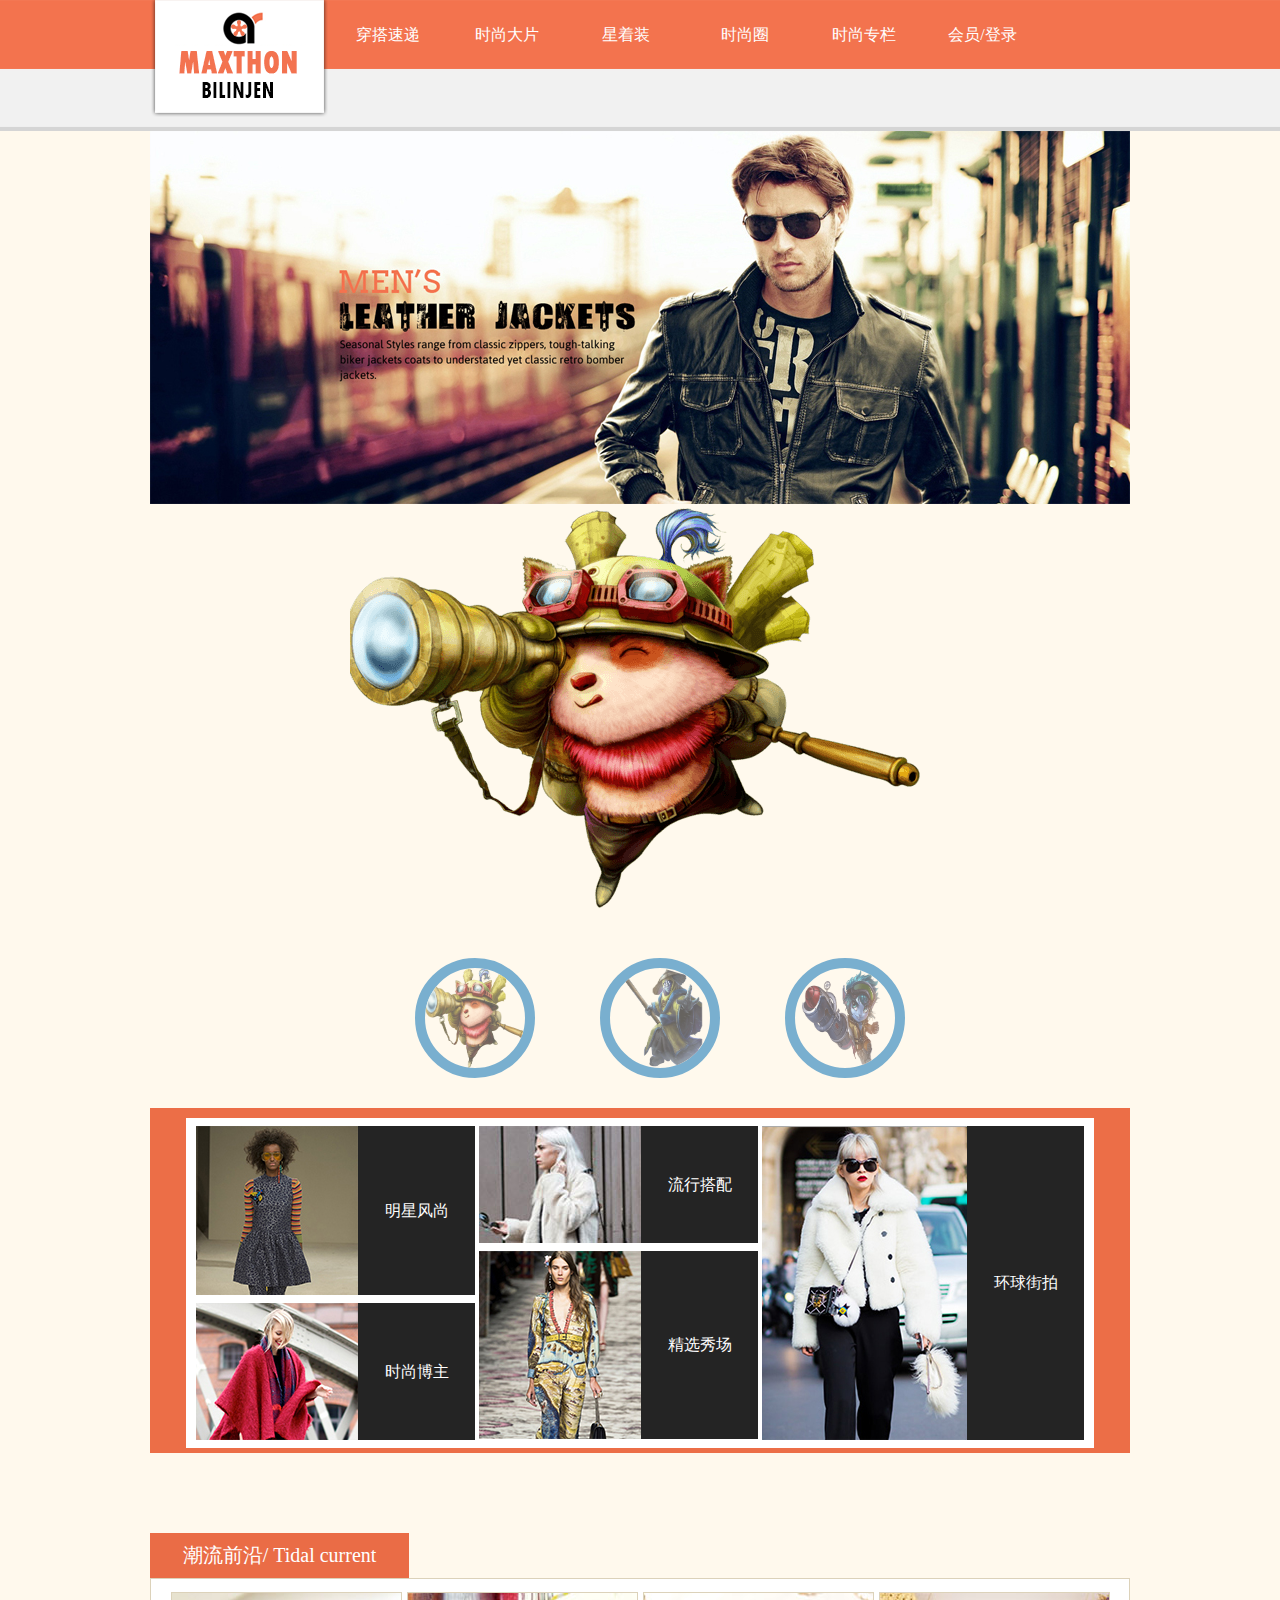
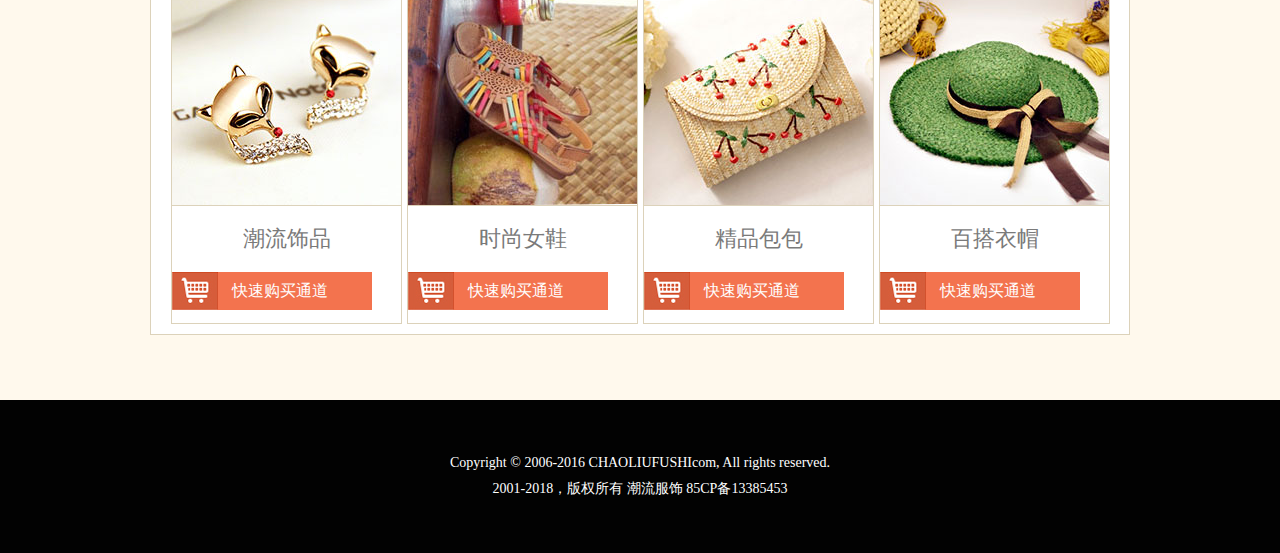
<file: test/01.html>
<!DOCTYPE html>
<html>
	<head>
		<meta charset="utf-8">
		<title>穿搭速递</title>
		<link rel="stylesheet" type="text/css" href="style.css" />
		<link rel="stylesheet" type="text/css" href="coolShow.css" />
		<script src="jquery-1.7.2.min.js"></script>
		<script src="coolShow.js"></script>
	</head>
	<body>
		<div id="header">
			<ul class="nav">
				<li class="logo"><img src="images/logo.png" /></li>
				<li><a href="#">穿搭速递</a></li>
				<li><a href="#">时尚大片</a></li>
				<li><a href="#">星着装</a></li>
				<li><a href="#">时尚圈</a></li>
				<li><a href="#">时尚专栏</a></li>
				<li><a href="#">会员/登录</a></li>
			</ul>
		</div>

		<div id="content">
			<div class="banner"><img src="./images/banner.jpg" /></div>

			<div class="main">
				<div id="coolShow">
					<div class="box"></div>
				</div>
				<div id="handBar"></div>
			</div>

			<div class="style_bg">
				<div class="style">
					<dl>
						<dt class="left1"></dt>
						<dd class="left2"><a href="#">明星风尚</a></dd>
						<dt class="left3"></dt>
						<dd class="left4"><a href="#">时尚博主</a></dd>
					</dl>

					<dl>
						<dt class="center1"></dt>
						<dd class="center2"><a href="#">流行搭配</a></dd>
						<dt class="center3"></dt>
						<dd class="center4"><a href="#">精选秀场</a></dd>
					</dl>

					<dl class="third">
						<dt class="right1"></dt>
						<dd class="right2"><a href="#">环球街拍</a></dd>
					</dl>
				</div>
			</div>

			<h2>潮流前沿/ Tidal current</h2>
			<div class="current">
				<dl>
					<dt class="match_1"></dt>
					<dd class="current01">潮流饰品</dd>
					<dd class="current02"><a class="three" href="#">快速购买通道</a></dd>
				</dl>

				<dl>
					<dt class="match_2"></dt>
					<dd class="current01">时尚女鞋</dd>
					<dd class="current02"><a class="three" href="#">快速购买通道</a></dd>
				</dl>

				<dl>
					<dt class="match_3"></dt>
					<dd class="current01">精品包包</dd>
					<dd class="current02"><a class="three" href="#">快速购买通道</a></dd>
				</dl>

				<dl>
					<dt class="match_4"></dt>
					<dd class="current01">百搭衣帽</dd>
					<dd class="current02"><a class="three" href="#">快速购买通道</a></dd>
				</dl>
			</div>
		</div>

		<div id="footer">
			<p>Copyright © 2006-2016 CHAOLIUFUSHIcom, All rights reserved.</p>
			<p>2001-2018，版权所有 潮流服饰 85CP备13385453</p>
		</div>

		<script type="text/javascript">
			/*
		定义需要展示的图片以及图片的展示时间
		*/
			$(document).ready(function() {
				$('#coolShow').coolShow({
					imgSrc: ['images/1.png', 'images/2.png', 'images/3.png'],
					speed: 20
				});
			});
			
		</script>
	</body>
</html>
</file>
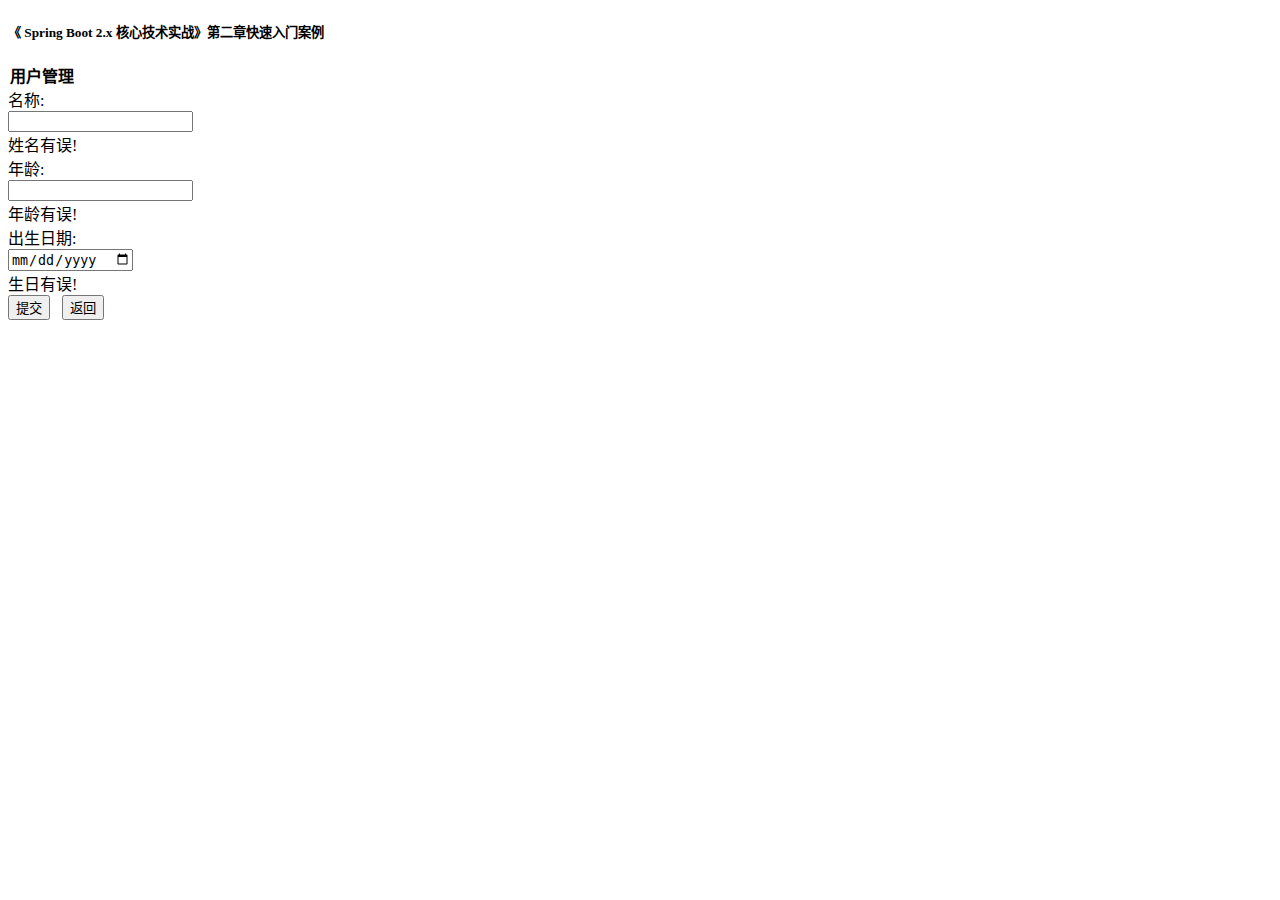
<file: springboot-learning-example-master/chapter-4-spring-boot-validating-form-input/src/main/resources/templates/userForm.html>
<!DOCTYPE html>
<html lang="zh-CN">
    <head>
        <script type="text/javascript" th:src="@{https://cdn.bootcss.com/jquery/3.2.1/jquery.min.js}"></script>
        <link th:href="@{https://cdn.bootcss.com/bootstrap/3.3.7/css/bootstrap.min.css}" rel="stylesheet"/>
        <link th:href="@{/css/default.css}" rel="stylesheet"/>
        <link rel="icon" th:href="@{/images/favicon.ico}" type="image/x-icon"/>
        <meta charset="UTF-8"/>
        <title>用户管理</title>
    </head>

    <body>
        <div class="contentDiv">

            <h5> 《 Spring Boot 2.x 核心技术实战》第二章快速入门案例</h5>

            <legend>
                <strong>用户管理</strong>
            </legend>

            <form th:action="@{/users/{action}(action=${action})}" method="post" class="form-horizontal">

                <input type="hidden" name="id" th:value="${user.id}"/>

                <div class="form-group">
                    <label for="user_name" class="col-sm-2 control-label">名称:</label>
                    <div class="col-xs-4">
                        <input type="text" class="form-control" id="user_name" name="name" th:value="${user.name}" th:field="*{user.name}" />
                    </div>
                    <label class="col-sm-2 control-label text-danger" th:if="${#fields.hasErrors('user.name')}" th:errors="*{user.name}">姓名有误!</label>
                </div>

                <div class="form-group">
                    <label for="user_age" class="col-sm-2 control-label">年龄:</label>
                    <div class="col-xs-4">
                        <input type="text" class="form-control" id="user_age" name="age" th:value="${user.age}" th:field="*{user.age}" />
                    </div>
                    <label class="col-sm-2 control-label text-danger" th:if="${#fields.hasErrors('user.age')}" th:errors="*{user.age}">年龄有误!</label>
                </div>

                <div class="form-group">
                    <label for="user_birthday" class="col-sm-2 control-label">出生日期:</label>
                    <div class="col-xs-4">
                        <input type="date" class="form-control" id="user_birthday" name="birthday" th:value="${user.birthday}" th:field="*{user.birthday}"/>
                    </div>
                    <label class="col-sm-2 control-label text-danger" th:if="${#fields.hasErrors('user.birthday')}" th:errors="*{user.birthday}">生日有误!</label>
                </div>

                <div class="form-group">
                    <div class="col-sm-offset-2 col-sm-10">
                        <input class="btn btn-primary" type="submit" value="提交"/>&nbsp;&nbsp;
                        <input class="btn" type="button" value="返回" onclick="history.back()"/>
                    </div>
                </div>
            </form>
        </div>
    </body>
</html>
</file>
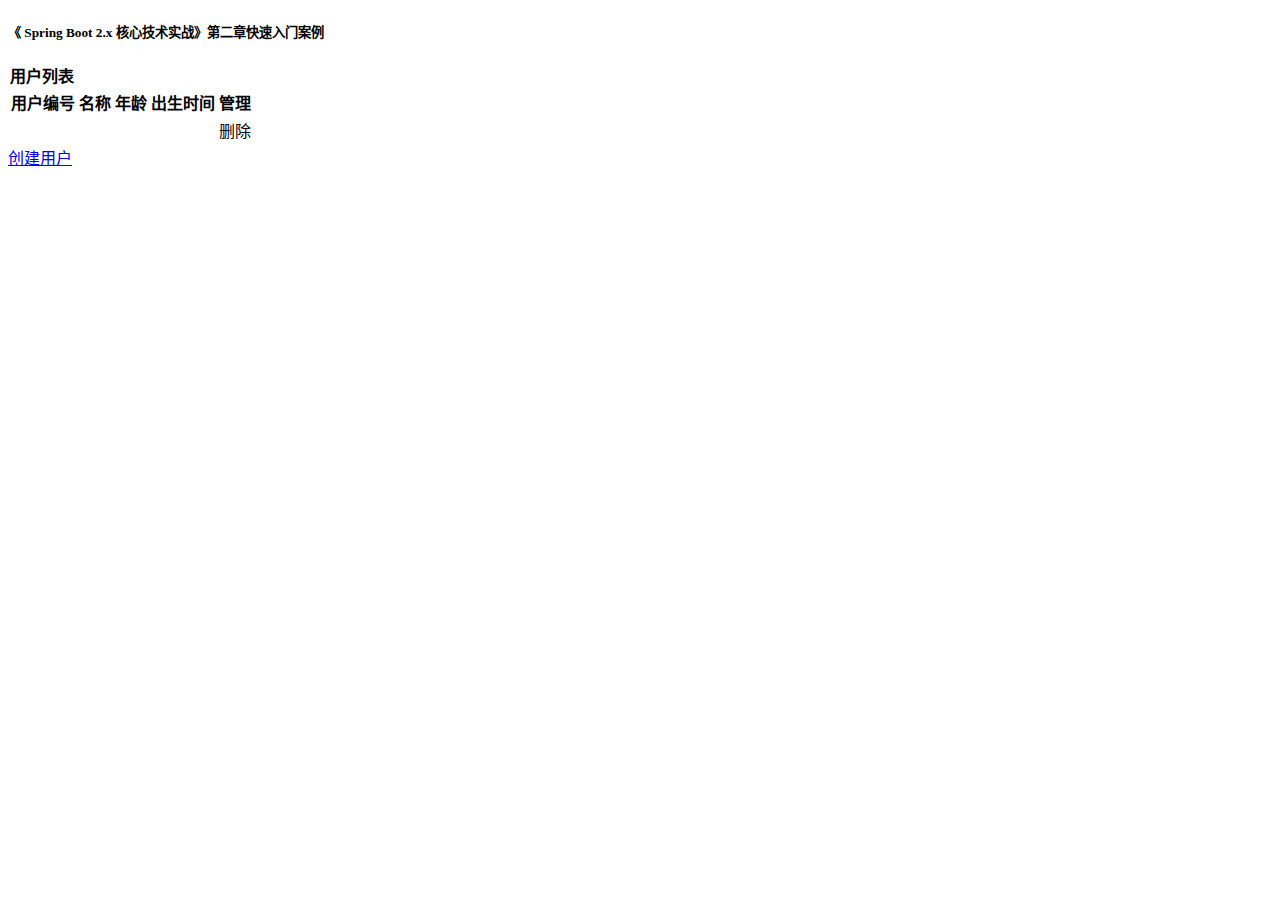
<file: springboot-learning-example-master/chapter-4-spring-boot-validating-form-input/src/main/resources/templates/userList.html>
<!DOCTYPE html>
<html lang="zh-CN">
    <head>
        <script type="text/javascript" th:src="@{https://cdn.bootcss.com/jquery/3.2.1/jquery.min.js}"></script>
        <link th:href="@{https://cdn.bootcss.com/bootstrap/3.3.7/css/bootstrap.min.css}" rel="stylesheet"/>
        <link th:href="@{/css/default.css}" rel="stylesheet"/>
        <link rel="icon" th:href="@{/images/favicon.ico}" type="image/x-icon"/>
        <meta charset="UTF-8"/>
        <title>用户列表</title>
    </head>

    <body>

        <div class="contentDiv">

            <h5> 《 Spring Boot 2.x 核心技术实战》第二章快速入门案例</h5>

            <table class="table table-hover table-condensed">
                <legend>
                    <strong>用户列表</strong>
                </legend>
                <thead>
                    <tr>
                        <th>用户编号</th>
                        <th>名称</th>
                        <th>年龄</th>
                        <th>出生时间</th>
                        <th>管理</th>
                    </tr>
                </thead>
                <tbody>
                    <tr th:each="user : ${userList}">
                        <th scope="row" th:text="${user.id}"></th>
                        <td><a th:href="@{/users/update/{userId}(userId=${user.id})}" th:text="${user.name}"></a></td>
                        <td th:text="${user.age}"></td>
                        <td th:text="${user.birthday}"></td>
                        <td><a class="btn btn-danger" th:href="@{/users/delete/{userId}(userId=${user.id})}">删除</a></td>
                    </tr>
                </tbody>
            </table>

            <div><a class="btn btn-primary" href="/users/create" role="button">创建用户</a></div>
        </div>

    </body>
</html>
</file>
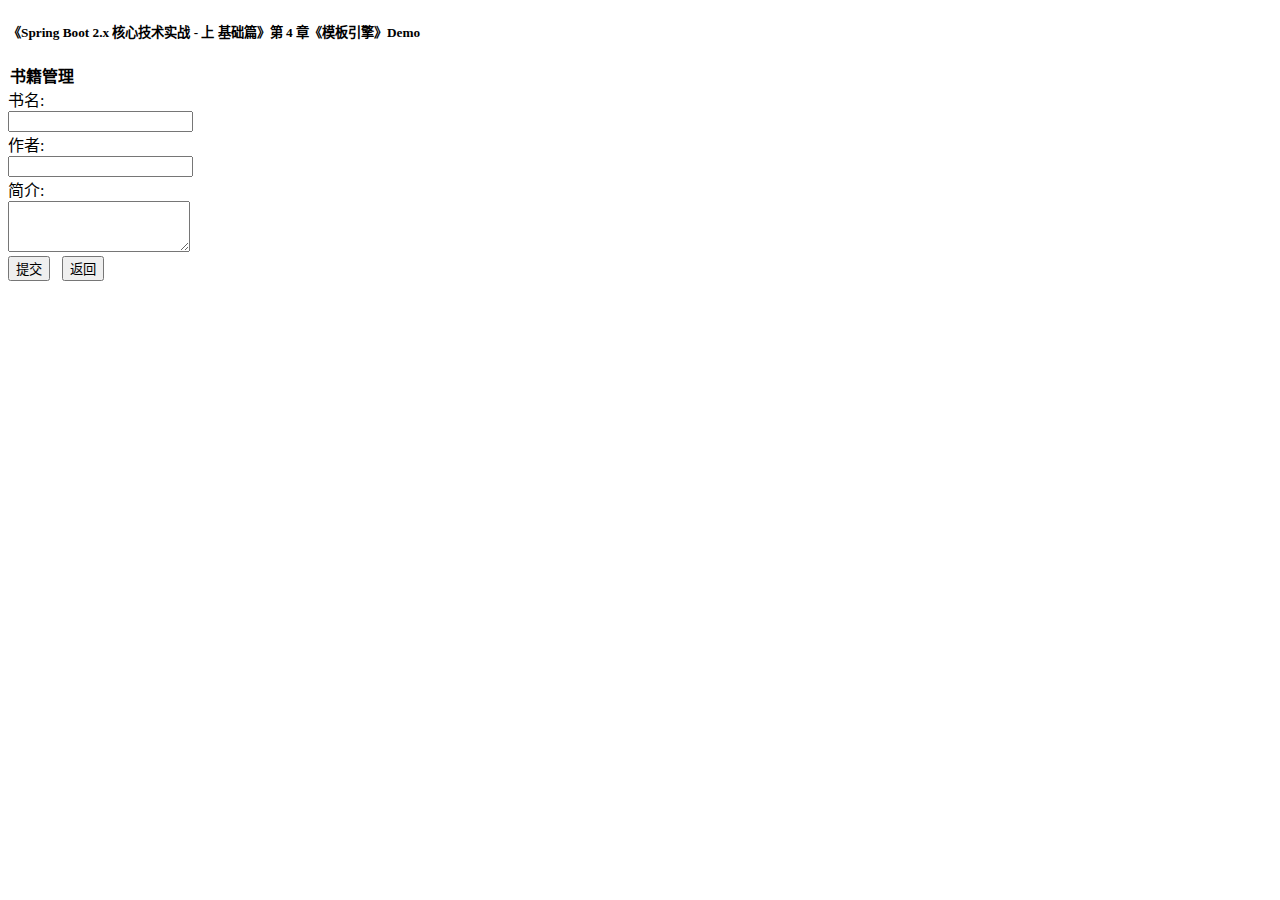
<file: springboot-learning-example-master/chapter-4-spring-boot-web-thymeleaf/src/main/resources/templates/bookForm.html>
<!DOCTYPE html>
<html lang="zh-CN">
<head>
    <script type="text/javascript" th:src="@{https://cdn.bootcss.com/jquery/3.2.1/jquery.min.js}"></script>
    <link th:href="@{https://cdn.bootcss.com/bootstrap/3.3.7/css/bootstrap.min.css}" rel="stylesheet"/>
    <link th:href="@{/css/default.css}" rel="stylesheet"/>
    <link rel="icon" th:href="@{/images/favicon.ico}" type="image/x-icon"/>
    <meta charset="UTF-8"/>
    <title>书籍管理</title>
</head>

<body>
<div class="contentDiv">

    <h5>《Spring Boot 2.x 核心技术实战 - 上 基础篇》第 4 章《模板引擎》Demo </h5>

    <legend>
        <strong>书籍管理</strong>
    </legend>

    <form th:action="@{/book/{action}(action=${action})}" method="post" class="form-horizontal">

        <input type="hidden" name="id" th:value="${book.id}"/>

        <div class="form-group">
            <label for="book_name" class="col-sm-2 control-label">书名:</label>
            <div class="col-xs-4">
                <input type="text" class="form-control" id="book_name" name="name" th:value="${book.name}"
                       th:field="*{book.name}"/>
            </div>
        </div>

        <div class="form-group">
            <label for="book_writer" class="col-sm-2 control-label">作者:</label>
            <div class="col-xs-4">
                <input type="text" class="form-control" id="book_writer" name="writer" th:value="${book.writer}"
                       th:field="*{book.writer}"/>
            </div>
        </div>

        <div class="form-group">
            <label for="book_introduction" class="col-sm-2 control-label">简介:</label>
            <div class="col-xs-4">
                <textarea class="form-control" id="book_introduction" rows="3" name="introduction"
                          th:value="${book.introduction}" th:field="*{book.introduction}"></textarea>
            </div>
        </div>

        <div class="form-group">
            <div class="col-sm-offset-2 col-sm-10">
                <input class="btn btn-primary" type="submit" value="提交"/>&nbsp;&nbsp;
                <input class="btn" type="button" value="返回" onclick="history.back()"/>
            </div>
        </div>
    </form>
</div>
</body>
</html>
</file>
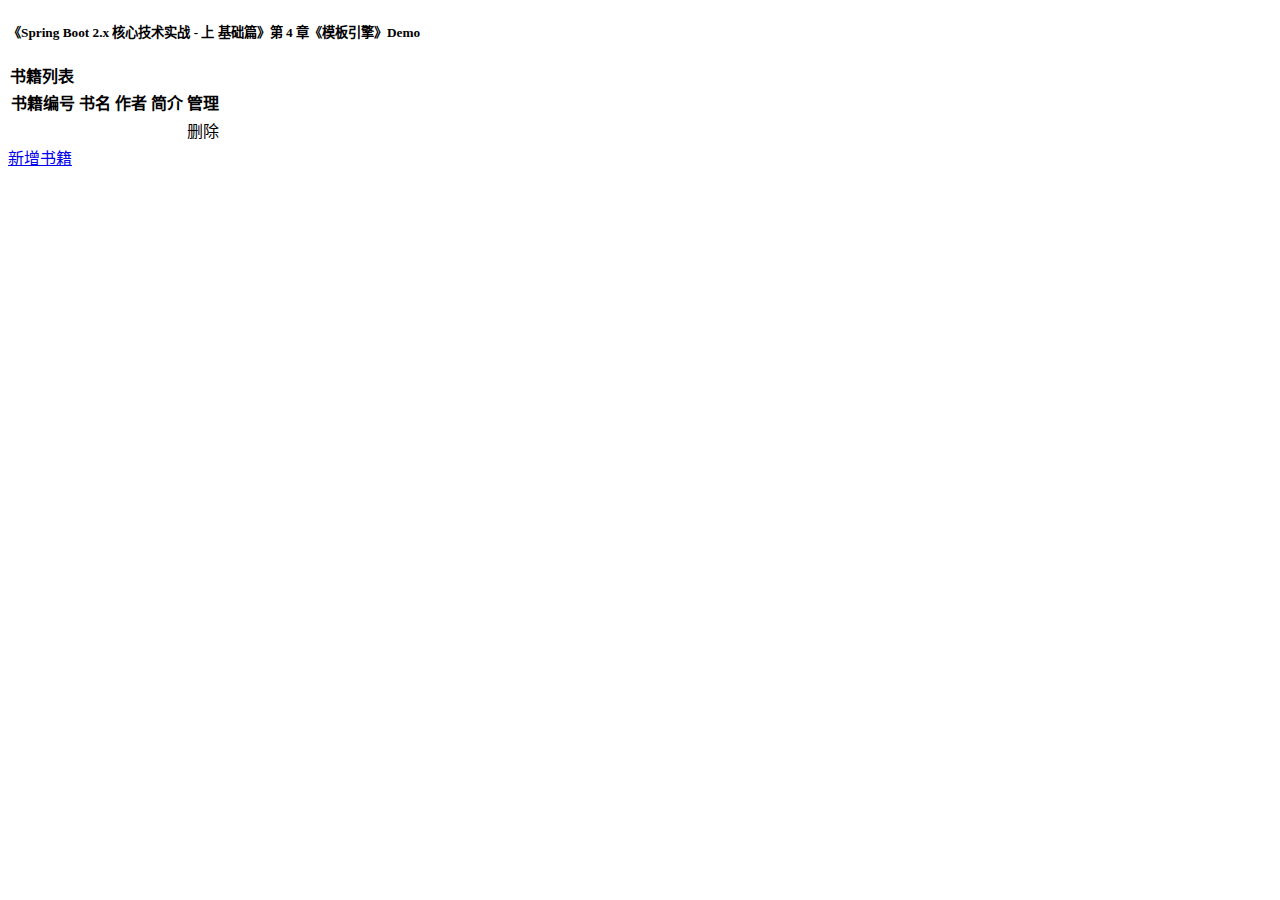
<file: springboot-learning-example-master/chapter-4-spring-boot-web-thymeleaf/src/main/resources/templates/bookList.html>
<!DOCTYPE html>
<html lang="zh-CN">
<head>
    <script type="text/javascript" th:src="@{https://cdn.bootcss.com/jquery/3.2.1/jquery.min.js}"></script>
    <link th:href="@{https://cdn.bootcss.com/bootstrap/3.3.7/css/bootstrap.min.css}" rel="stylesheet"/>
    <link th:href="@{/css/default.css}" rel="stylesheet"/>
    <link rel="icon" th:href="@{/images/favicon.ico}" type="image/x-icon"/>
    <meta charset="UTF-8"/>
    <title>书籍列表</title>
</head>

<body>

<div class="contentDiv">

    <h5> 《Spring Boot 2.x 核心技术实战 - 上 基础篇》第 4 章《模板引擎》Demo </h5>

    <table class="table table-hover table-condensed">
        <legend>
            <strong>书籍列表</strong>
        </legend>
        <thead>
        <tr>
            <th>书籍编号</th>
            <th>书名</th>
            <th>作者</th>
            <th>简介</th>
            <th>管理</th>
        </tr>
        </thead>
        <tbody>
        <tr th:each="book : ${bookList}">
            <th scope="row" th:text="${book.id}"></th>
            <td><a th:href="@{/book/update/{bookId}(bookId=${book.id})}" th:text="${book.name}"></a></td>
            <td th:text="${book.writer}"></td>
            <td th:text="${book.introduction}"></td>
            <td><a class="btn btn-danger" th:href="@{/book/delete/{bookId}(bookId=${book.id})}">删除</a></td>
        </tr>
        </tbody>
    </table>

    <div><a class="btn btn-primary" href="/book/create" role="button">新增书籍</a></div>
</div>

</body>
</html>
</file>
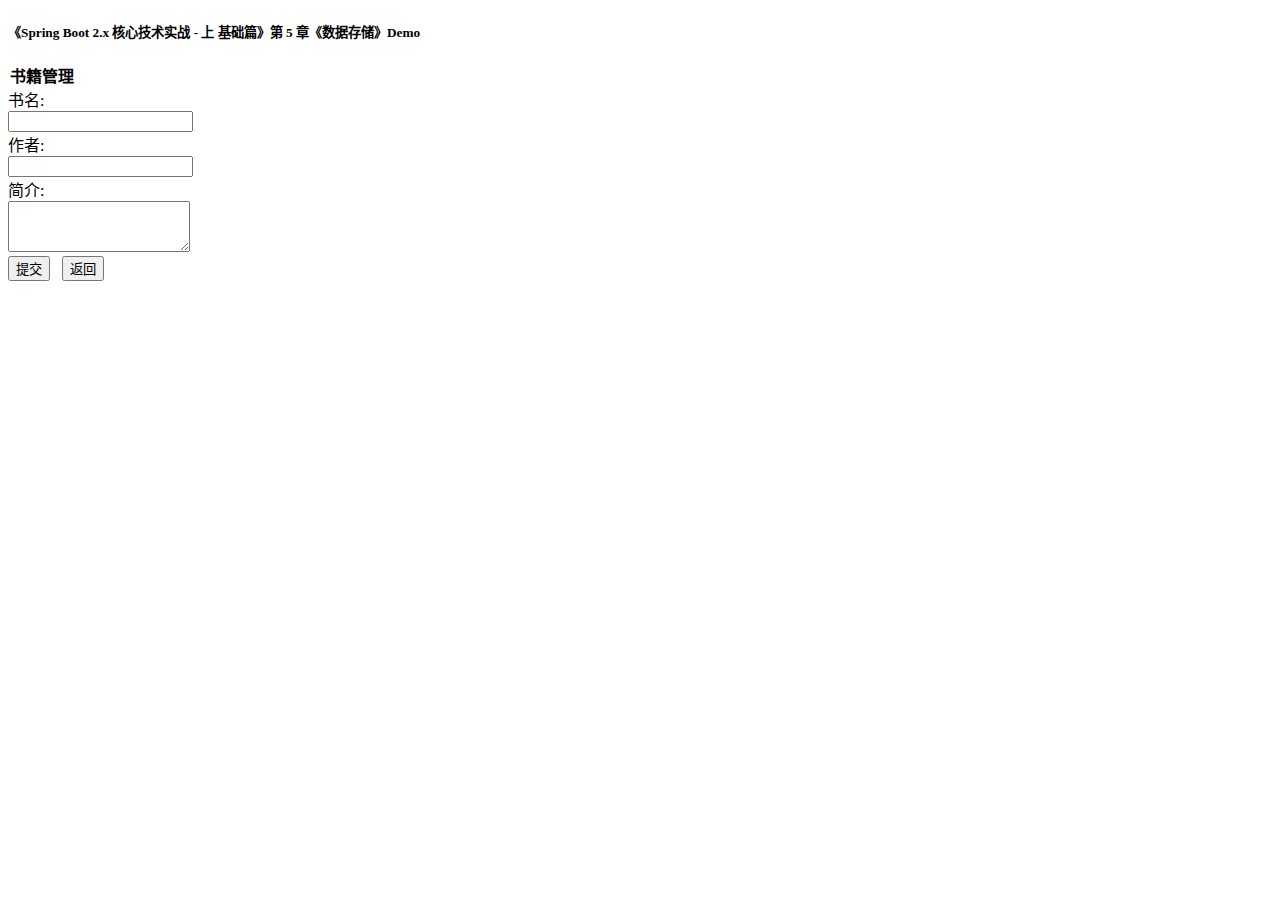
<file: springboot-learning-example-master/chapter-5-spring-boot-data-jpa/src/main/resources/templates/bookForm.html>
<!DOCTYPE html>
<html lang="zh-CN">
<head>
    <script type="text/javascript" th:src="@{https://cdn.bootcss.com/jquery/3.2.1/jquery.min.js}"></script>
    <link th:href="@{https://cdn.bootcss.com/bootstrap/3.3.7/css/bootstrap.min.css}" rel="stylesheet"/>
    <link th:href="@{/css/default.css}" rel="stylesheet"/>
    <link rel="icon" th:href="@{/images/favicon.ico}" type="image/x-icon"/>
    <meta charset="UTF-8"/>
    <title>书籍管理</title>
</head>

<body>
<div class="contentDiv">

    <h5>《Spring Boot 2.x 核心技术实战 - 上 基础篇》第 5 章《数据存储》Demo </h5>

    <legend>
        <strong>书籍管理</strong>
    </legend>

    <form th:action="@{/book/{action}(action=${action})}" method="post" class="form-horizontal">

        <input type="hidden" name="id" th:value="${book.id}"/>

        <div class="form-group">
            <label for="book_name" class="col-sm-2 control-label">书名:</label>
            <div class="col-xs-4">
                <input type="text" class="form-control" id="book_name" name="name" th:value="${book.name}"
                       th:field="*{book.name}"/>
            </div>
        </div>

        <div class="form-group">
            <label for="book_writer" class="col-sm-2 control-label">作者:</label>
            <div class="col-xs-4">
                <input type="text" class="form-control" id="book_writer" name="writer" th:value="${book.writer}"
                       th:field="*{book.writer}"/>
            </div>
        </div>

        <div class="form-group">
            <label for="book_introduction" class="col-sm-2 control-label">简介:</label>
            <div class="col-xs-4">
                <textarea class="form-control" id="book_introduction" rows="3" name="introduction"
                          th:value="${book.introduction}" th:field="*{book.introduction}"></textarea>
            </div>
        </div>

        <div class="form-group">
            <div class="col-sm-offset-2 col-sm-10">
                <input class="btn btn-primary" type="submit" value="提交"/>&nbsp;&nbsp;
                <input class="btn" type="button" value="返回" onclick="history.back()"/>
            </div>
        </div>
    </form>
</div>
</body>
</html>
</file>
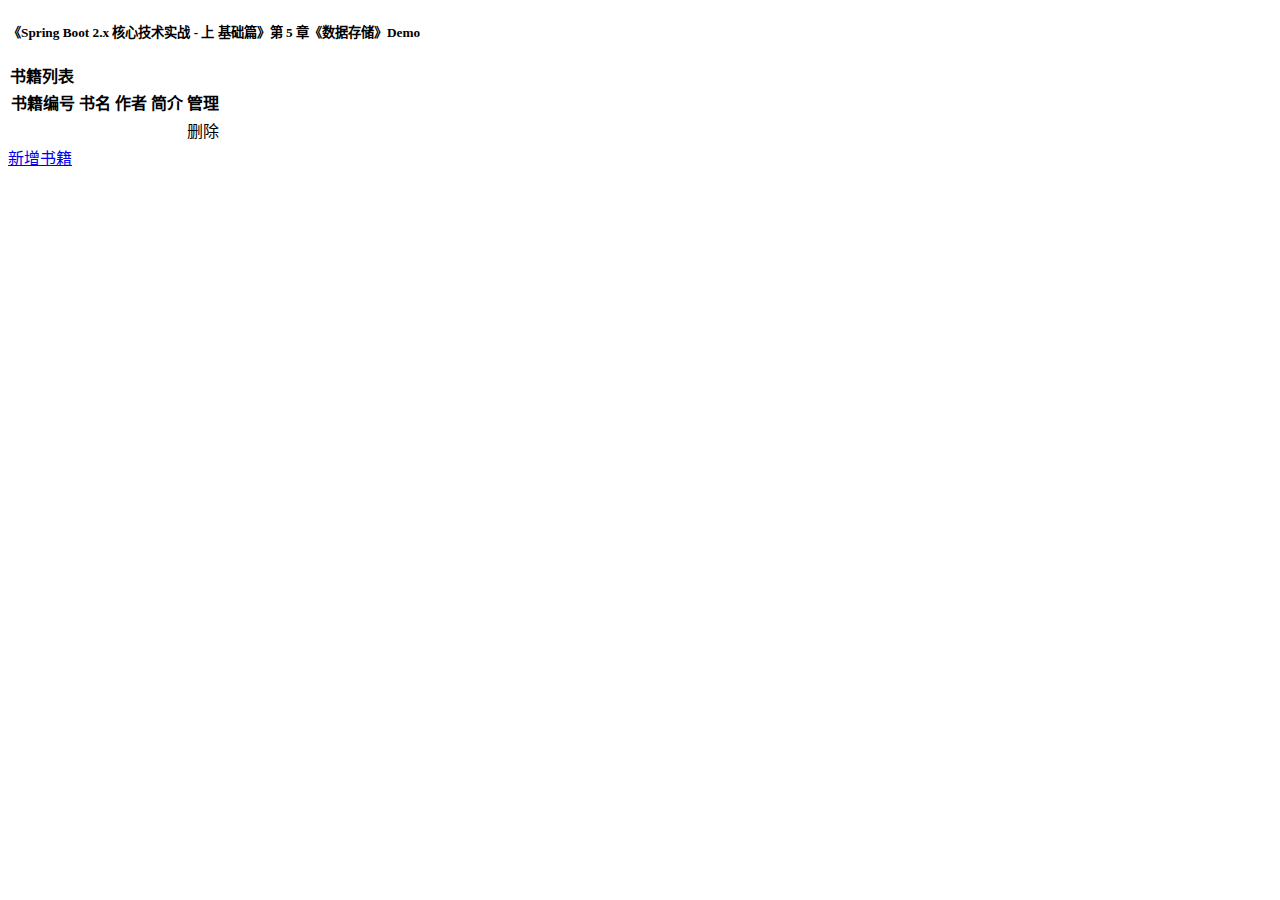
<file: springboot-learning-example-master/chapter-5-spring-boot-data-jpa/src/main/resources/templates/bookList.html>
<!DOCTYPE html>
<html lang="zh-CN">
<head>
    <script type="text/javascript" th:src="@{https://cdn.bootcss.com/jquery/3.2.1/jquery.min.js}"></script>
    <link th:href="@{https://cdn.bootcss.com/bootstrap/3.3.7/css/bootstrap.min.css}" rel="stylesheet"/>
    <link th:href="@{/css/default.css}" rel="stylesheet"/>
    <link rel="icon" th:href="@{/images/favicon.ico}" type="image/x-icon"/>
    <meta charset="UTF-8"/>
    <title>书籍列表</title>
</head>

<body>

<div class="contentDiv">

    <h5>《Spring Boot 2.x 核心技术实战 - 上 基础篇》第 5 章《数据存储》Demo </h5>

    <table class="table table-hover table-condensed">
        <legend>
            <strong>书籍列表</strong>
        </legend>
        <thead>
        <tr>
            <th>书籍编号</th>
            <th>书名</th>
            <th>作者</th>
            <th>简介</th>
            <th>管理</th>
        </tr>
        </thead>
        <tbody>
        <tr th:each="book : ${bookList}">
            <th scope="row" th:text="${book.id}"></th>
            <td><a th:href="@{/book/update/{bookId}(bookId=${book.id})}" th:text="${book.name}"></a></td>
            <td th:text="${book.writer}"></td>
            <td th:text="${book.introduction}"></td>
            <td><a class="btn btn-danger" th:href="@{/book/delete/{bookId}(bookId=${book.id})}">删除</a></td>
        </tr>
        </tbody>
    </table>

    <div><a class="btn btn-primary" href="/book/create" role="button">新增书籍</a></div>
</div>

</body>
</html>
</file>
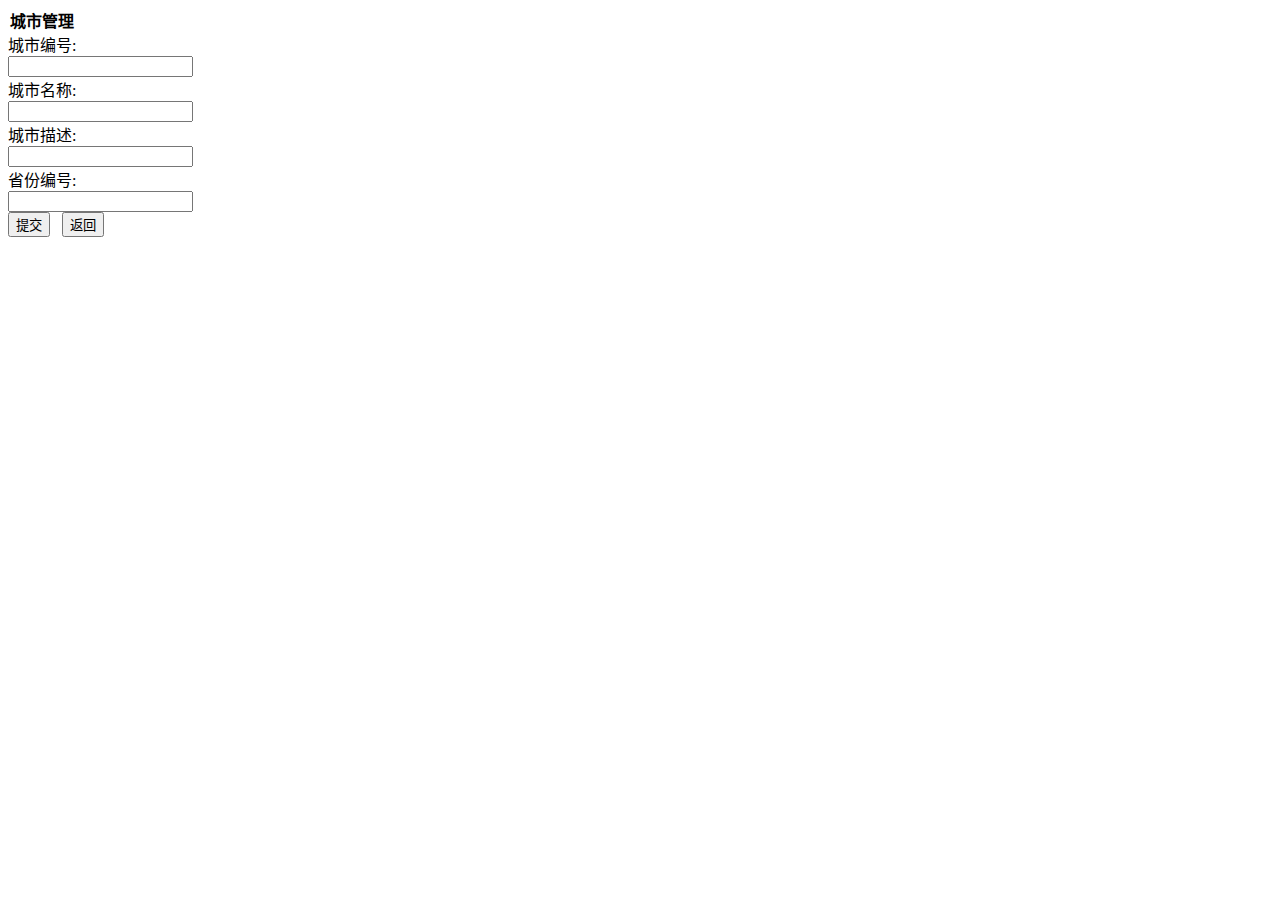
<file: springboot-learning-example-master/springboot-webflux-10-book-manage-sys/src/main/resources/templates/cityForm.html>
<!DOCTYPE html>
<html lang="zh-CN">
<head>
  <script type="text/javascript" th:src="@{https://cdn.bootcss.com/jquery/3.2.1/jquery.min.js}"></script>
  <link th:href="@{https://cdn.bootcss.com/bootstrap/3.3.7/css/bootstrap.min.css}" rel="stylesheet"/>
  <link th:href="@{/css/default.css}" rel="stylesheet"/>
  <link rel="icon" th:href="@{/images/favicon.ico}" type="image/x-icon"/>
  <meta charset="UTF-8"/>
  <title>城市管理</title>
</head>

<body>
<div class="contentDiv">

  <legend>
    <strong>城市管理</strong>
  </legend>

  <form th:action="@{/city/{action}(action=${action})}" method="post" class="form-horizontal">

    <div class="form-group">
      <label for="city_id" class="col-sm-2 control-label">城市编号:</label>
      <div class="col-xs-4">
        <input type="text" class="form-control" id="city_id" name="id" th:value="${city.id}"/>
      </div>
    </div>

    <div class="form-group">
      <label for="city_name" class="col-sm-2 control-label">城市名称:</label>
      <div class="col-xs-4">
        <input type="text" class="form-control" id="city_name" name="cityName" th:value="${city.cityName}"/>
      </div>
    </div>

    <div class="form-group">
      <label for="city_description" class="col-sm-2 control-label">城市描述:</label>
      <div class="col-xs-4">
        <input class="form-control" id="city_description" rows="3" name="description"
                  th:value="${city.description}" />

      </div>
    </div>

    <div class="form-group">
      <label for="city_provinceId" class="col-sm-2 control-label">省份编号:</label>
      <div class="col-xs-4">
        <input type="text" class="form-control" id="city_provinceId" name="provinceId" th:value="${city.provinceId}"
               />
      </div>
    </div>

    <div class="form-group">
      <div class="col-sm-offset-2 col-sm-10">
        <input class="btn btn-primary" type="submit" value="提交"/>&nbsp;&nbsp;
        <input class="btn" type="button" value="返回" onclick="history.back()"/>
      </div>
    </div>
  </form>
</div>
</body>
</html>
</file>
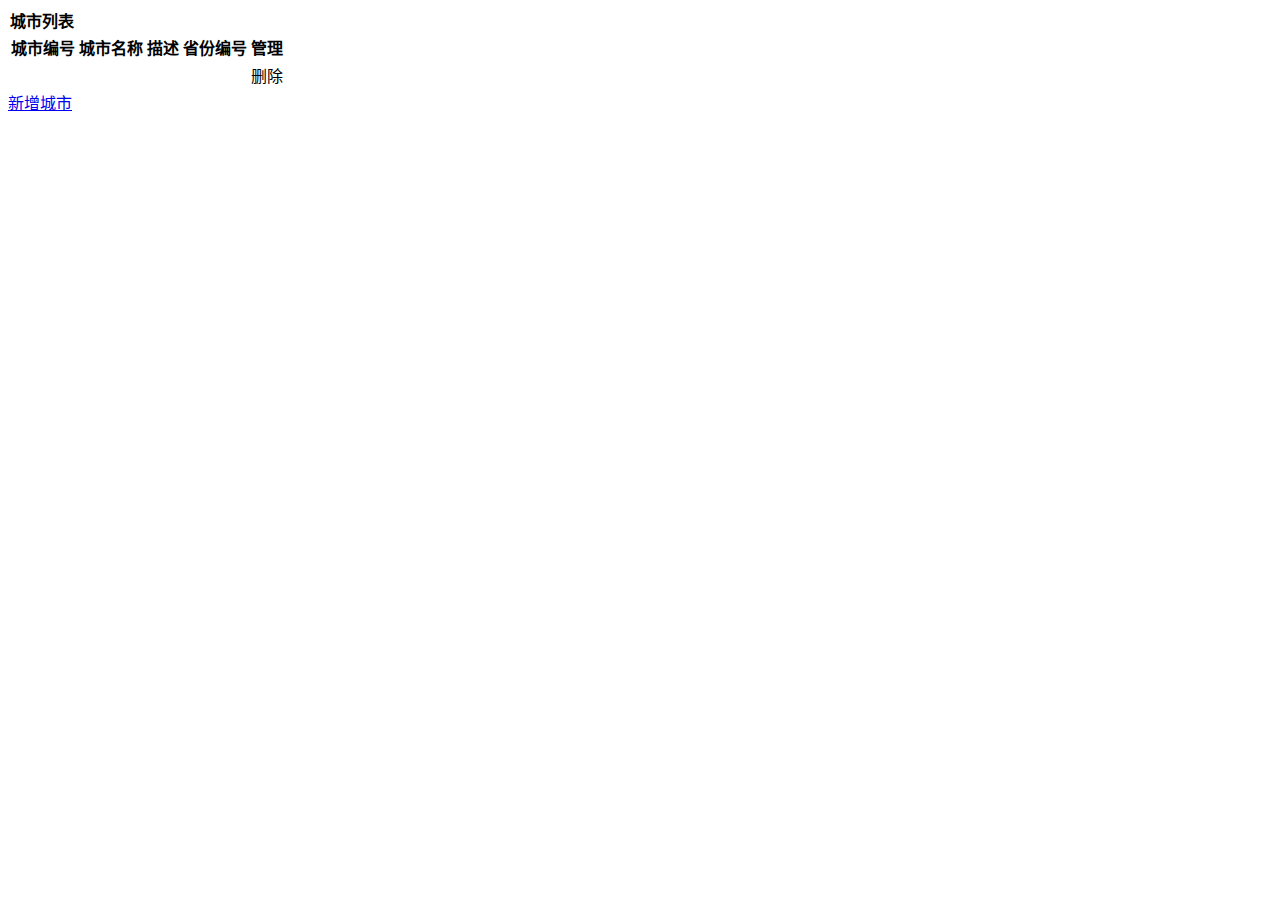
<file: springboot-learning-example-master/springboot-webflux-10-book-manage-sys/src/main/resources/templates/cityList.html>
<!DOCTYPE html>
<html lang="zh-CN">
<head>
    <script type="text/javascript" th:src="@{https://cdn.bootcss.com/jquery/3.2.1/jquery.min.js}"></script>
    <link th:href="@{https://cdn.bootcss.com/bootstrap/3.3.7/css/bootstrap.min.css}" rel="stylesheet"/>
    <link th:href="@{/css/default.css}" rel="stylesheet"/>
    <link rel="icon" th:href="@{/images/favicon.ico}" type="image/x-icon"/>
    <meta charset="UTF-8"/>
    <title>城市列表</title>
</head>

<body>

<div class="contentDiv">

    <table class="table table-hover table-condensed">
        <legend>
            <strong>城市列表</strong>
        </legend>
        <thead>
        <tr>
            <th>城市编号</th>
            <th>城市名称</th>
            <th>描述</th>
            <th>省份编号</th>
            <th>管理</th>
        </tr>
        </thead>
        <tbody>
        <tr th:each="city : ${cityList}">
            <th scope="row" th:text="${city.id}"></th>
            <td><a th:href="@{/city/update/{cityId}(cityId=${city.id})}" th:text="${city.cityName}"></a></td>
            <td th:text="${city.description}"></td>
            <td th:text="${city.provinceId}"></td>
            <td><a class="btn btn-danger" th:href="@{/city/delete/{cityId}(cityId=${city.id})}">删除</a></td>
        </tr>

        </tbody>
    </table>

    <div><a class="btn btn-primary" href="/city/create" role="button">新增城市</a></div>
</div>

</body>
</html>
</file>
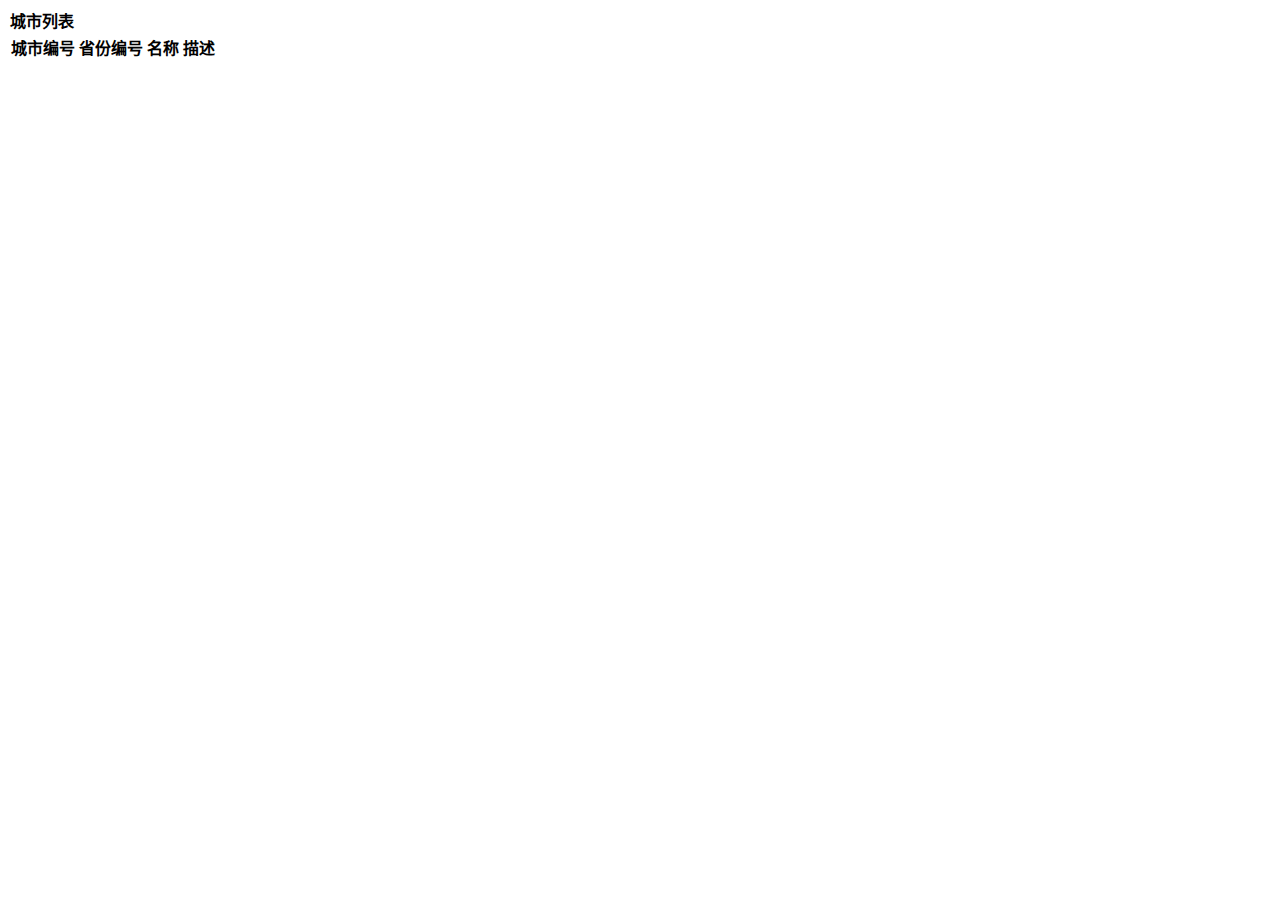
<file: springboot-learning-example-master/springboot-webflux-4-thymeleaf/src/main/resources/templates/cityList.html>
<!DOCTYPE html>
<html lang="zh-CN">
<head>
    <meta charset="UTF-8"/>
    <title>城市列表</title>
</head>

<body>

<div>


    <table>
        <legend>
            <strong>城市列表</strong>
        </legend>
        <thead>
        <tr>
            <th>城市编号</th>
            <th>省份编号</th>
            <th>名称</th>
            <th>描述</th>
        </tr>
        </thead>
        <tbody>
        <tr th:each="city : ${cityList}">
            <td th:text="${city.id}"></td>
            <td th:text="${city.provinceId}"></td>
            <td th:text="${city.cityName}"></td>
            <td th:text="${city.description}"></td>
        </tr>
        </tbody>
    </table>

</div>

</body>
</html>
</file>
<file: test/style.css>
* {
	margin: 0;
	padding: 0;
	list-style: none;
}

body {
	background: #fff9ed;
	font-family: "微软雅黑";
	font-size: 14px;
}

a:link,
a:visited {
	text-decoration: none;
	color: #fff;
	font-size: 16px;
}

#header {
	width:100%;
	height: 128px;
	background: url(images/head_bg.jpg) repeat-x;
	border-bottom: 3px solid #d5d5d5;
}

.nav {
	width: 980px;
	margin: 0 auto;
}

li {
	float: left;
}

li a {
	display: inline-block;
	height: 91px;
	width: 119px;
	text-align: center;
	line-height: 70px;
}

li a:hover {
	background: url(images/xuanfu.png) center center;
}

#content {
	width: 980px;
	margin: 0 auto;
}

.style_bg {
	width: 908px;
	height: 330px;
	background: #ec6e47;
	padding: 10px 36px 5px;
}

.style {
	width: 892px;
	height: 314px;
	background: #fff;
	padding: 8px 10px 8px 6px;
}

.style dl {
	width: 279px;
	height: 313px;
	float: left;
	margin-left: 4px;
}

.style .third {
	width: 322px;
}

.style dt,
.style dd {
	float: left;
}

.style .left1,
.style .left3,
.style .center1,
.style .center3 {
	width: 162px;
}

.style .left2,
.style .left4,
.style .center2,
.style .center4,
.style .right2 {
	width: 117px;
}

.style .left1,
.style .left2,
.style .center1,
.style .center2 {
	margin-bottom: 8px;
}

.style .left1 {
	height: 169px;
	background: url(images/pic01.jpg) no-repeat;
}

.style .left2 {
	height: 169px;
	line-height: 169px;
}

.style .left3 {
	height: 137px;
	background: url(images/pic02.jpg) no-repeat;
}

.style .left4 {
	height: 137px;
	line-height: 137px;
}

.style .center1 {
	height: 117px;
	background: url(images/pic03.jpg) no-repeat;
}

.style .center2 {
	height: 117px;
	line-height: 117px;
}

.style .center3 {
	height: 188px;
	background: url(images/pic04.jpg) no-repeat;
}

.style .center4 {
	height: 188px;
	line-height: 188px;
}

.style .right1 {
	width: 205px;
	height: 314px;
	background: url(images/pic05.jpg) no-repeat;
}

.style .right2 {
	height: 314px;
	line-height: 314px;
}

.style a {
	display: block;
	background: #242424;
	text-align: center;
}

.style a:hover {
	background: #ea6c46;
}

h2{
	width: 259px;
	height:45px;
	background: #ea6c46;
	font-size: 20px;
	font-weight: 100;
	line-height: 45px;
	text-align: center;
	color: #fff;
	margin-top: 80px;
}
.current{
	width: 958px;
	height: 342px;
	background: #fff;
	border: 1px solid #dcd2ba;
	padding: 13px 0 0 20px;
}
.current dl{
	width: 229px;
	height: 330px;
	border: 1px solid #dcd2ba;
	float: left;
	margin-right: 5px;
}
.current dt{
	width: 229px;
	height: 212px;
	border-bottom: 1px solid #dcd2ba;
}
.current01{
	width: 229px;
	height: 66px;
	background: #fff;
	line-height: 66px;
	color: #7a7a7a;
	font-size: 22px;
	text-align: center;
}
.current02{
	width: 140px;
	height: 38px;
	background: #f3734e url(images/gouwu.jpg) left center no-repeat;
	line-height: 38px;
	padding-left: 60px;
	color: #fff;
}

.match_1{
	background: url(images/match01.jpg) center center no-repeat;
}
.match_2{
	background: url(images/match02.jpg) center center no-repeat;
}
.match_3{
	background: url(images/match03.jpg) center center no-repeat;
}
.match_4{
	background: url(images/match04.jpg) center center no-repeat;
}
.current a{
	display: inline-block;
	width: 180px;
	height: 38px;
}
#footer{
	width:100%;
	height: 103px;
	background: #020202;
	color: #fff;
	text-align: center;
	line-height: 26px;
	padding-top: 50px;
	margin-top: 65px;
}
#coolShow .box{
	background: url(images/1.png) no-repeat;
	width:575px;
	height:400px;	

}
</file>
<file: test/coolShow.css>
@charset "utf-8";
*{
	padding: 0;
	margin: 0;
}
body{
	width:100%;
}
.main{
	width: 580px;
	height: 600px;
	margin: 0 auto;
}
#coolShow{
	width:575px;
	height:400px;
	/* background: url(images/1.png) no-repeat; */
}

#coolShow b{
	opacity: 0;
	background: url('images/1.png') no-repeat;
	background-position: 0 0;
	width: 100%;
	height: 10px;
	display: block;
}
#handBar{
	margin-top:50px;
	position: relative;
}
#handBar span{
	opacity: 0.6;
	width:100px;
	height: 100px;
	overflow: hidden;
	display: inline-block;
	border: 10px solid #217fbc;
	margin-left: 65px;
	cursor: pointer;
	border-radius: 100px;
	-ms-border-radius: 100px;
	-moz-border-radius: 100px;
	-webkit-border-radius: 100px;
	-o-border-radius: 100px;
	transition: all 0.5s ease-in-out;
	-ms-transition: all 0.5s ease-in-out;
	-moz-transition: all 0.5s ease-in-out;
	-webkit-transition: all 0.5s ease-in-out;
	-o-transition: all 0.5s ease-in-out; 
}
#handBar span:hover{
	opacity: 1;
	border: 10px solid #1fcf6d;
	transform:rotate(360deg) scale(1.1);
	-ms-transition: all 0.5s ease-in-out;
	-moz-transform:rotate(360deg) scale(1.1);
	-wekit-transform:rotate(360deg) scale(1.1);
	-o-transform:rotate(360deg) scale(1.1);
	background: url(images/1.png) center center;
}
#handBar span img{
	width:100%;
	height: 100%;
}
.WaterFallBox img{
	width:100%;
	height:auto;
}
</file>
